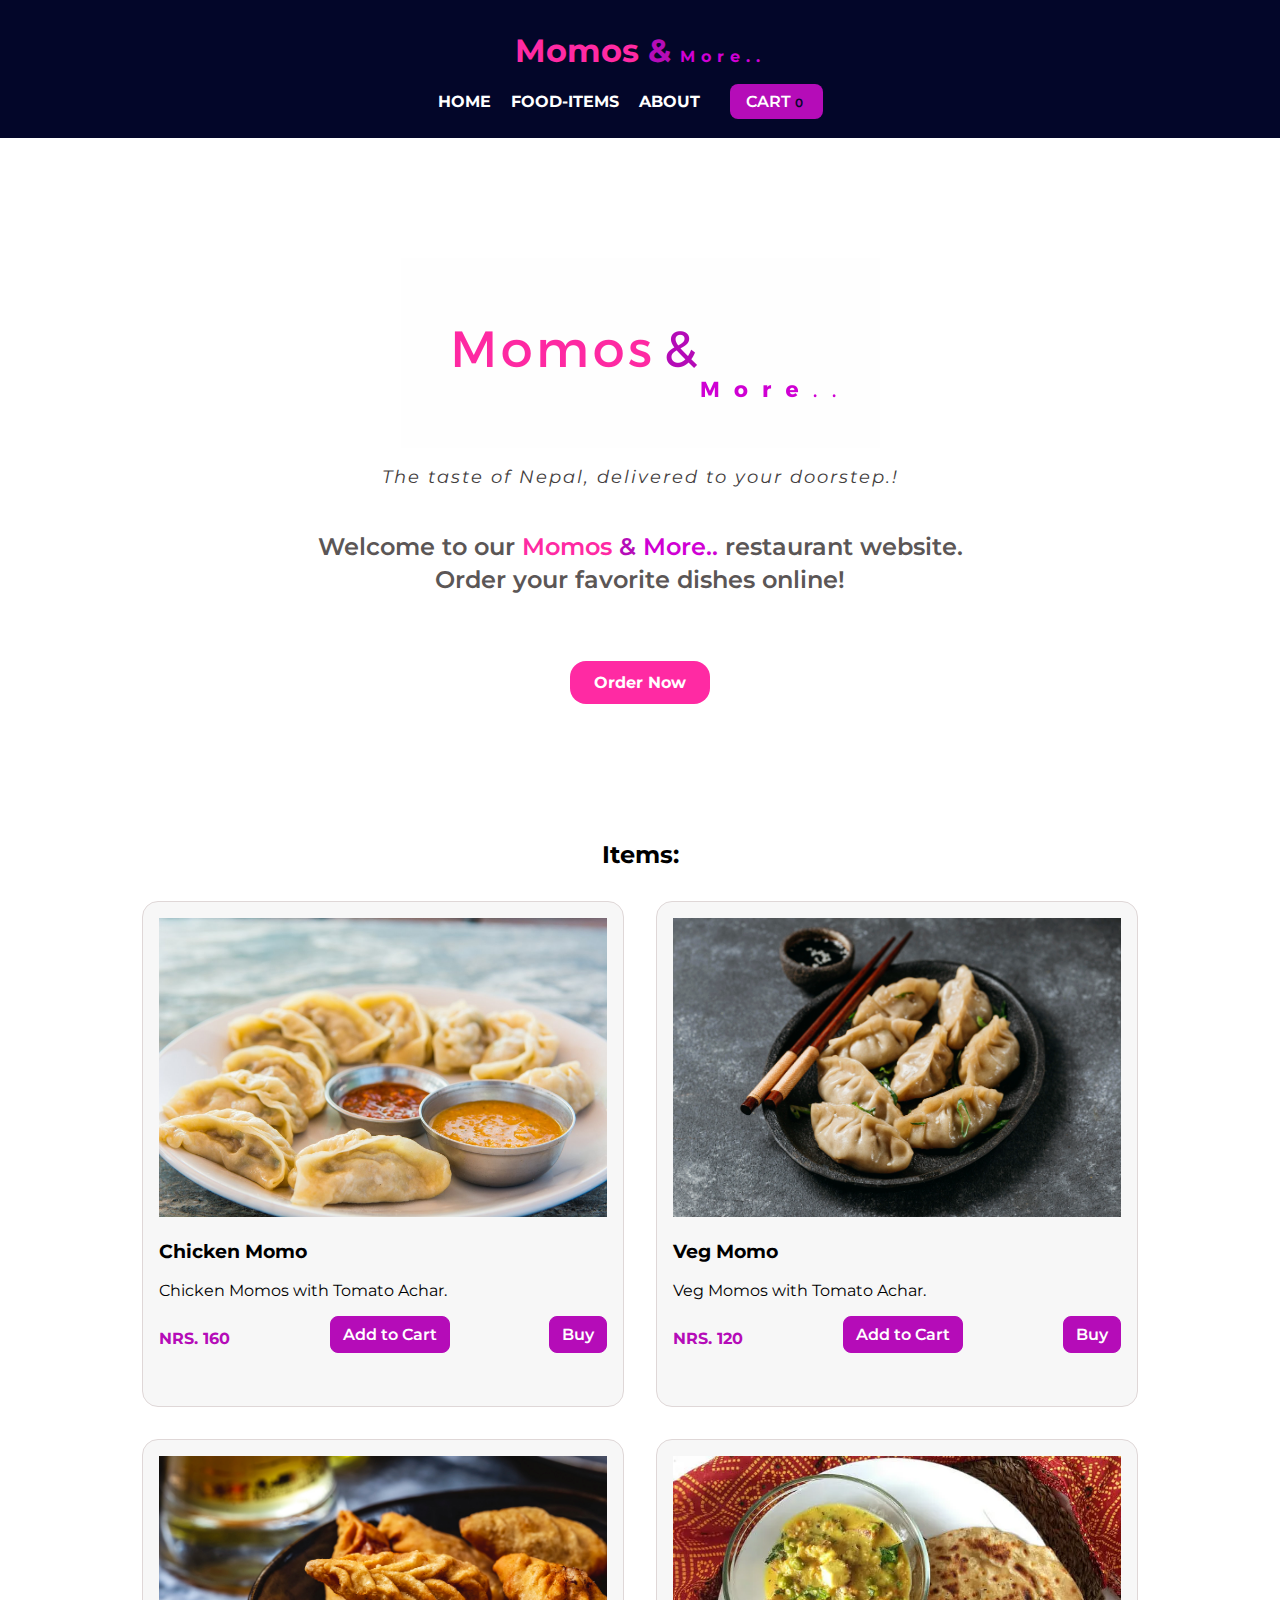
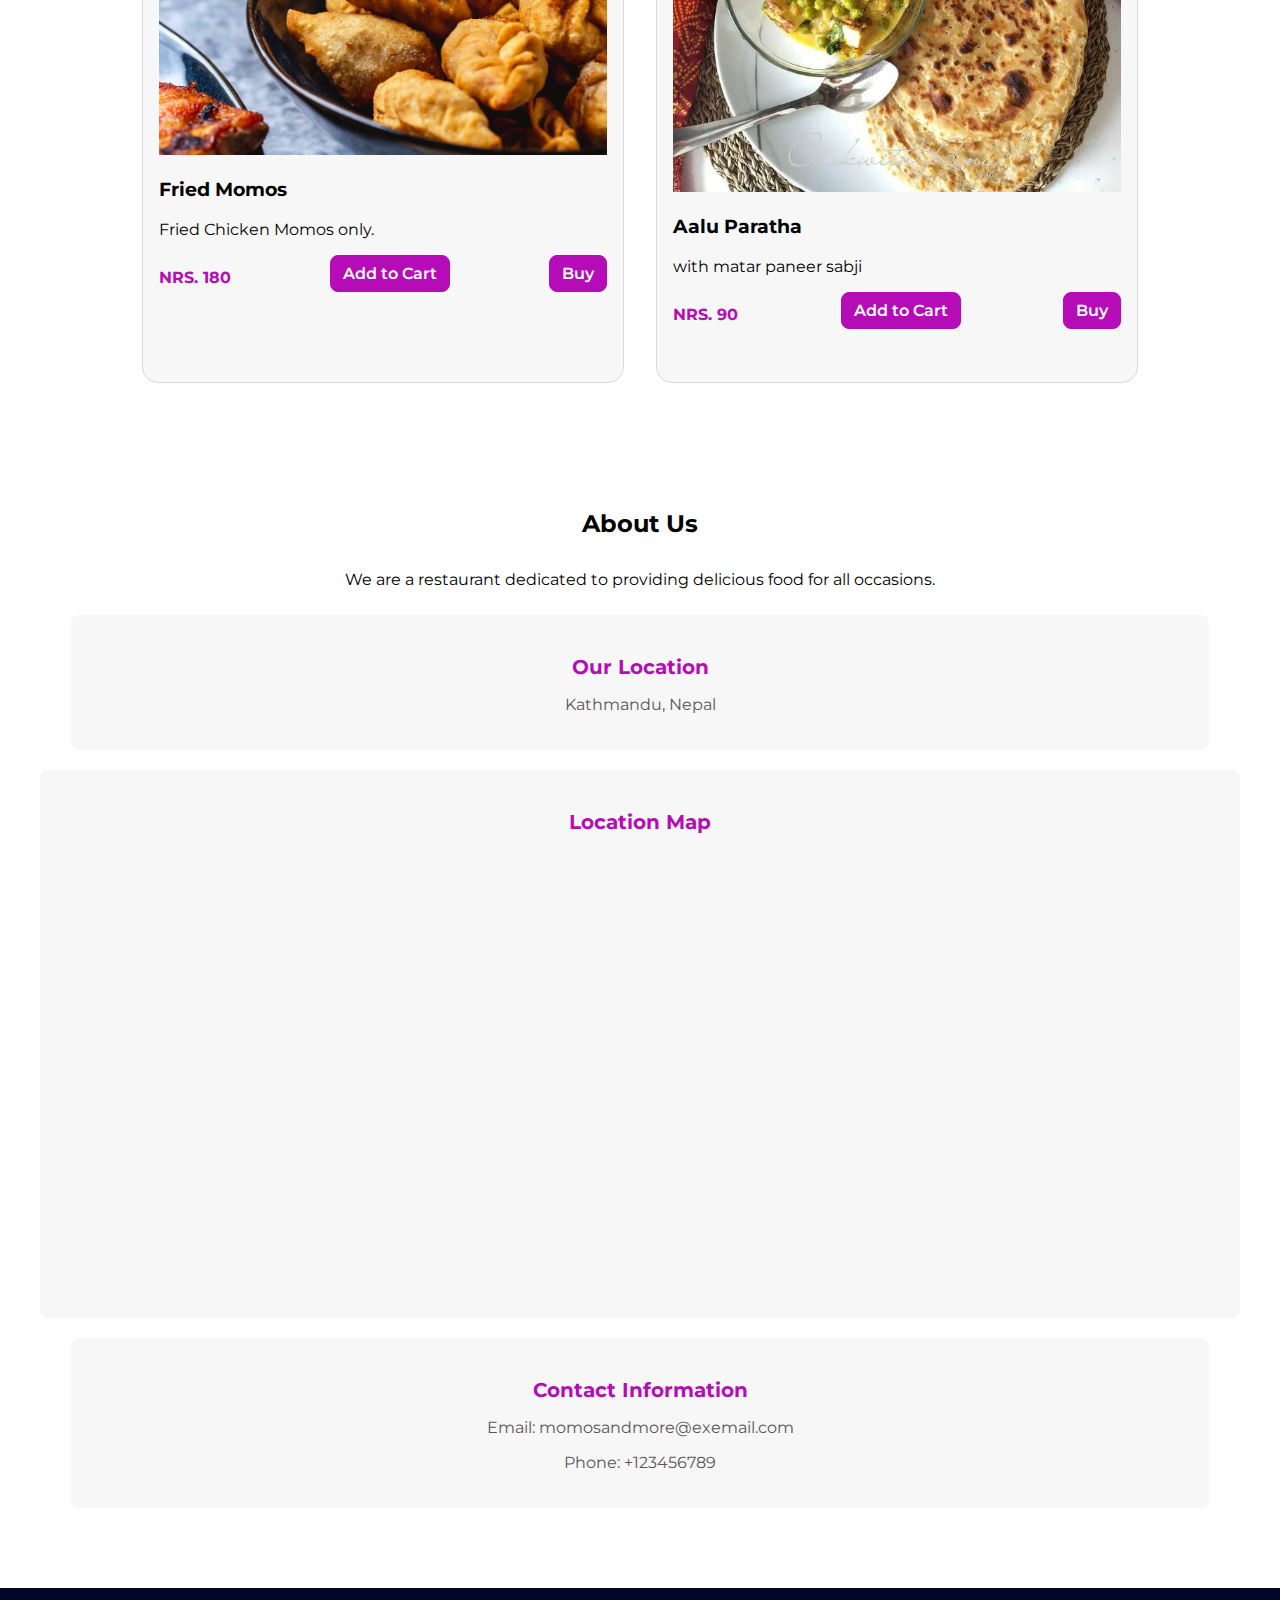
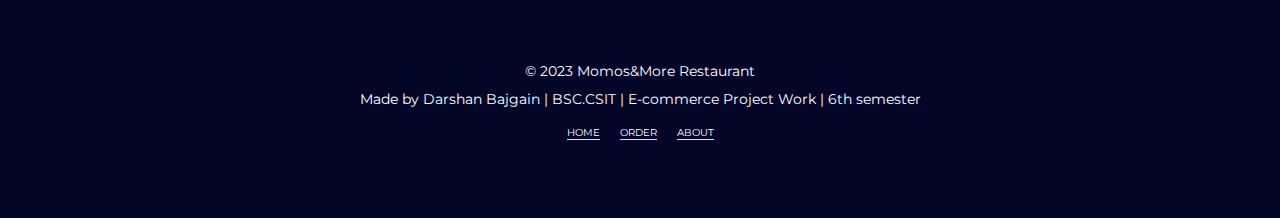
<file: FoodEcommerceSite/index.html>
<!DOCTYPE html>
<html lang="en">

<head>
    <meta charset="UTF-8">
    <meta name="viewport" content="width=device-width, initial-scale=1.0">
    <link rel="stylesheet" href="css/headerNav.css">
    <link rel="stylesheet" href="css/hero-section.css">
    <link rel="stylesheet" href="css/catalog.css">
    <link rel="stylesheet" href="css/about.css">
    <link rel="stylesheet" href="css/footer.css">
    <title>Momos&More..</title>
    <link rel="icon" type="image/ico" href="assest/favicon.ico">

</head>

<body> 

    <header>
        <h1>
            <span>Momos</span>
            <span>&</span>
            <span>
                More..
            </span>
        </h1>
        <nav id="navbar">
            <ul>
                <li><a href="#home">Home</a></li>
                <li><a href="#order">Food-Items</a></li>
                <li><a href="#about">About</a></li>
                <li>
                    <a href="pages/cart.html" class="cart-button">Cart<span class="cart-number">0</span>
                    </a>
                </li>
            </ul>
        </nav>
    </header>

    <section id="home">
        <div class="home-content">
            <img src="assest/Momos&More.png" alt="Restaurant Momo&More.. Logo" class="logo">
            <p class="slogan">The taste of Nepal, delivered to your doorstep.!</p>
            <p class="welcome">Welcome to our
                <span class="color-pink">Momos</span>
                <span class="color-purple">&</span>
                <span class="color-magenta">More..</span>
                restaurant website.<br>
                Order your favorite dishes online!
            </p>
            <a href="#order" class="order-button">Order Now</a>
        </div>
    </section>


    <section id="order">
        <h2>Items:</h2>
        <div class="menu">
           
            <div class="food-item">
                <img src="assest/chickenmomos.jpg" alt="chicken-momos-with-tomato-achar">
                <h3>Chicken Momo</h3>
                <p>Chicken Momos with Tomato Achar.</p>
                <div class="food-details">
                    <div class="price">NRS. 160</div>
                    <a id="atcb-1" class="add-cart">Add to Cart</a>
                    <a href="pages/cart.html" class="buy-button">Buy</a>
                </div>
                 <div class="item-added-pop-up">
                    <span>Item added to Cart</span>
                </div>
            </div>

            <div class="food-item">
                <img src="assest/Vegmomo.jpg" alt="veg-momos-with-tomato-achar">
                <h3>Veg Momo</h3>
                <p>Veg Momos with Tomato Achar.</p>
                <div class="food-details">
                    <div class="price">NRS. 120</div>
                    <a id="atcb-2" class="add-cart">Add to Cart</a>
                   <a href="pages/cart.html" class="buy-button">Buy</a>
                </div>
                 <div class="item-added-pop-up">
                    <span>Item added to Cart</span>
                 </div>            
            </div>
            
            <div class="food-item">
                <img src="assest/FriedMOMO.jpg" alt="FriedChickenMOMO">
                <h3>Fried Momos</h3>
                <p>Fried Chicken Momos only.</p>
                <div class="food-details">
                    <div class="price">NRS. 180</div>
                    <a id="atcb-3" class="add-cart">Add to Cart</a>
                    <a href="pages/cart.html" class="buy-button">Buy</a>
                </div>
                <div class="item-added-pop-up">
                    <span>Item added to Cart</span>
                </div>            
            </div>

            <div class="food-item">
                <img src="assest/Aluparatha.jpg" alt="Aalu Paratha paneer">
                <h3>Aalu Paratha</h3>
                <p>with matar paneer sabji</p>
                <div class="food-details">
                    <div class="price">NRS. 90</div>
                    <a id="atcb-4" class="add-cart">Add to Cart</a>
                    <a href="pages/cart.html" class="buy-button">Buy</a>
                </div>
                <div class="item-added-pop-up">
                    <span>Item added to Cart</span>
                </div>            
            </div>

        </div>
    </section>

    <section id="about">
        <h2>About Us</h2>
        <p>We are a restaurant dedicated to providing delicious food for all occasions.</p>
        <div class="about-details">
            <div class="location">
                <h3>Our Location</h3>
                <p>Kathmandu, Nepal</p>
            </div>
            <div class="map">
                <h3>Location Map</h3>
                <iframe
                    src="https://www.google.com/maps/embed?pb=!1m18!1m12!1m3!1d60416.48788518556!2d85.28484727760252!3d27.709030216222697!2m3!1f0!2f0!3f0!3m2!1i1024!2i768!4f13.1!3m3!1m2!1s0x39eb198a307baabf%3A0xb5137c1bf18db1ea!2sKathmandu%2044600!5e1!3m2!1sen!2snp!4v1693550682730!5m2!1sen!2snp"
                    width="100%" height="450" style="border:0;" allowfullscreen="" loading="lazy"
                    referrerpolicy="no-referrer-when-downgrade"></iframe>
            </div>
            <div class="contact-info">
                <h3>Contact Information</h3>
                <p>Email: momosandmore@exemail.com</p>
                <p>Phone: +123456789</p>
            </div>
        </div>
    </section>

    <footer>
        <p>&copy; 2023 Momos&More Restaurant</p>
        <p>Made by Darshan Bajgain | BSC.CSIT | E-commerce Project Work | 6th semester</p>
        <ul class="quick-links">
            <li><a href="#home">Home</a></li>
            <li><a href="#order">Order</a></li>
            <li><a href="#about">About</a></li>
        </ul>
    </footer>
    <script src="script/NavbarScrollingUpdate.js"></script>
    <script src="script/popup.js"></script>
    <script src="script/cart.js"></script>
</body>

</html>
</file>
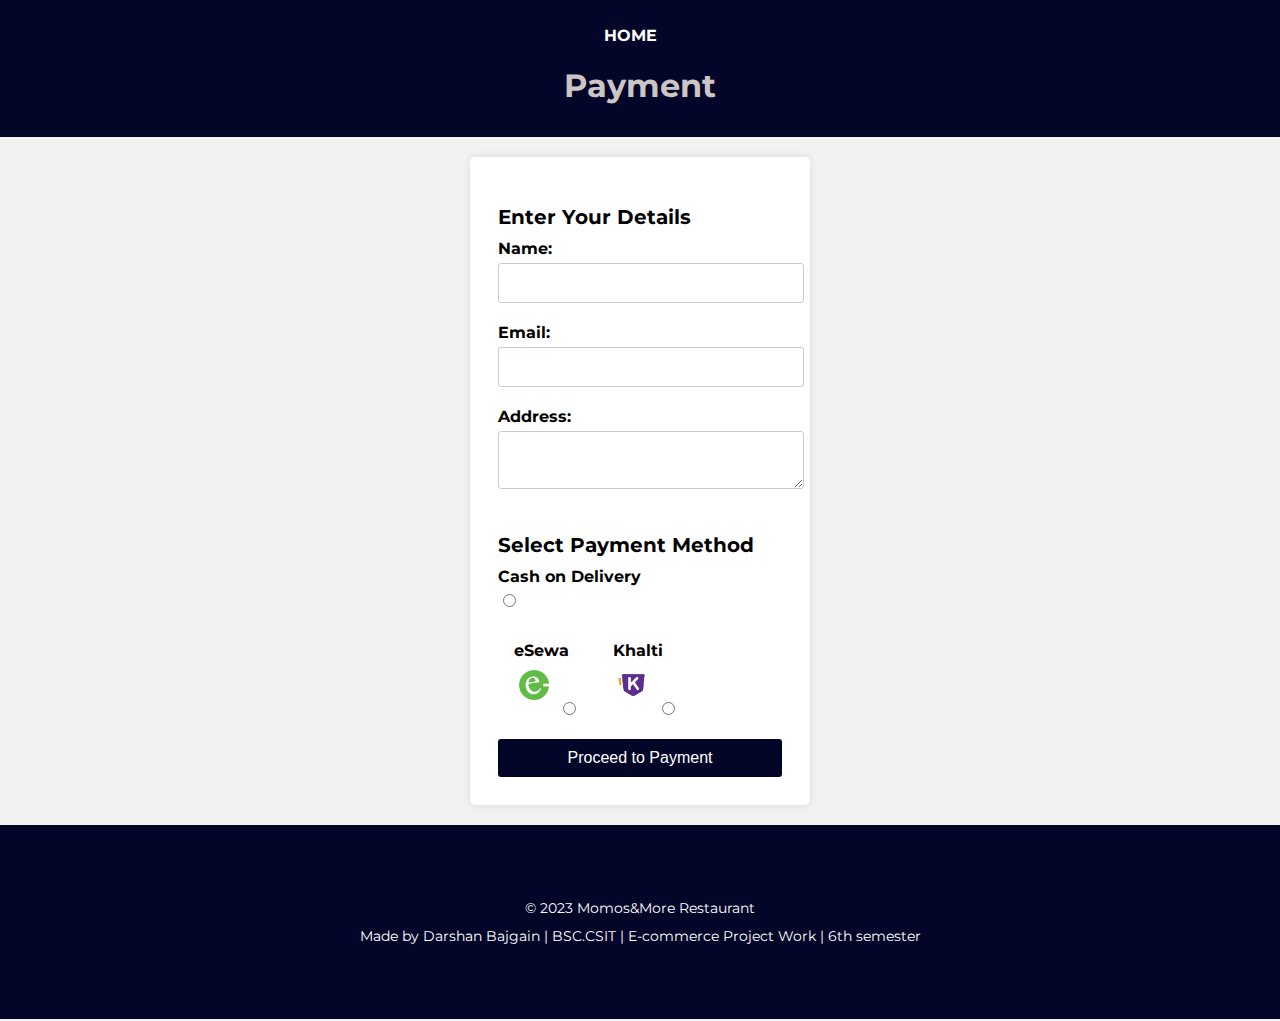
<file: FoodEcommerceSite/pages/payment.html>
<!DOCTYPE html>
<html lang="en">

<head>
    <meta charset="UTF-8">
    <meta name="viewport" content="width=device-width, initial-scale=1.0">
    <link rel="stylesheet" href="../css/payment.css">
    <link rel="stylesheet" href="../css/headerNav.css">
    <link rel="stylesheet" href="../css/footer.css">
    <title>Payment</title>
    <link rel="icon" type="image/ico" href="../assest/favicon.ico">

</head>

<body>
    <header>
        <nav id="navbar">
            <ul>
                <li><a href="../index.html">Home</a></li>
            </ul>
        </nav>
        <h1>Payment</h1>
    </header>
    <main>
        <form id="payment-form">
            <h2>Enter Your Details</h2>
            <div class="form-group">
                <label for="name">Name:</label>
                <input type="text" id="name" name="name" required>
            </div>
            <div class="form-group">
                <label for="email">Email:</label>
                <input type="email" id="email" name="email" required>
            </div>
            <div class="form-group">
                <label for="address">Address:</label>
                <textarea id="address" name="address" required></textarea>
            </div>
            <h2>Select Payment Method</h2>
            <div class="form-group">
                <label for="cash-on-delivery">Cash on Delivery</label>
                <input type="radio" id="cash-on-delivery" name="payment-method" value="cash-on-delivery" required>
            </div>

            <div class="form-group payment-methods">
                <div class="payoption">
                    <label for="esewa">eSewa</label>
                    <img src="../assest/esewa.png" alt="Pay via eSewa" class="payment-method">
                    <input type="radio" id="esewa" name="payment-method" value="esewa" required>
                </div>
                <div class="payoption">
                    <label for="khalti">Khalti</label>
                    <img src="../assest/khalti.jpg" alt="Pay via Khalti" class="payment-method">
                    <input type="radio" id="khalti" name="payment-method" value="khalti" required>

                </div>
            </div>

            <button type="submit">Proceed to Payment</button>
        </form>
    </main>
    <footer>
        <p>&copy; 2023 Momos&More Restaurant</p>
        <p>Made by Darshan Bajgain | BSC.CSIT | E-commerce Project Work | 6th semester</p>
    </footer>
    <script src="../script/payment-validation.js"></script>
</body>

</html>
</file>
<file: FoodEcommerceSite/css/headerNav.css>
/* style.css */
@import url('https://fonts.googleapis.com/css2?family=Montserrat:wght@400;500;600;700&display=swap');

body {
    font-family: 'Montserrat', sans-serif;
    margin: 0;
    padding: 0;
    scroll-behavior: smooth;
}

/*----------------header-------------------------*/
header {
    background-color: #030629;
    color: #cdc4c4;
    padding: 10px;
    text-align: center; 
}

header span {
    display: inline-block;
}

header span:nth-child(1) {
    color: #FF2AA3;
}

header span:nth-child(2) {
    color: #B50CB8;
}

header span:nth-child(3) {
    color: #D000D4;
    letter-spacing: 6px;
    font-size: 16px;
}


nav ul {
    display: flex;
    align-items: center;
    justify-content: center;
    list-style: none;
    padding: 0;
}

nav li {
    display: inline;
    margin-right: 20px;
}

nav a {
    text-decoration: none;
    color: #ffffff;
    font-weight: bold;
    text-transform: uppercase;
}

nav a:hover {
    color: #FF2AA3;
    border-spacing: 1px;
    border-bottom: #D000D4 solid 4px;
}

/* Add this CSS code to style the "Cart" button */
.cart-button {
    background-color: #B50CB8;
    color: #fff;
    border: none;
    padding: 8px 16px;
    border-radius: 8px;
    text-decoration: none;
    font-weight: 600;
    margin-left: 10px; /* Adjust the spacing from the other navigation items */
    font-family: 'Montserrat', sans-serif;
    transition: background-color 0.3s ease;
    text-transform: uppercase;
}
.cart-button:hover {
    color: #FF2AA3;
    background-color: #ffffff;
    cursor: pointer;
}

/* Style for the cart number badge */
.cart-button .cart-number {
    color: #030629;
    padding: 2px 4px;
    font-size: 12px;
}

@media (max-width: 680px) {
    .cart-button {
        padding: 6px 10px; /* Reduce padding for a more compact size */
        font-size: 10px; /* Reduce font size for better fit */
        margin-left: 0; /* Remove left margin to save space on small screens */
        margin-top: 18px; /* Add top margin for spacing */ 
        text-align: center; /* Center-align the button text */
    }

    nav a {
        font-size: 12px;
        margin: auto;
    }
}

.fixed-navbar {
    position: fixed;
    top: 0;
    left: 0;
    right: 0;
    z-index: 999;
    background-color: #030629;
    padding: 10px;
    text-align: center;
}
.fixed-navbar ul {
    list-style: none;
    padding: 0;
}
.fixed-navbar li {
    display: inline;
    margin-right: 20px;
}

.fixed-navbar a {
    text-decoration: none;
    color: #ffffff;
    font-weight: bold;
    text-transform: uppercase;
}

.fixed-navbar a:hover {
    color: #FF2AA3;
    border-spacing: 1px;
    border-bottom: #D000D4 solid 4px;
}
</file>
<file: FoodEcommerceSite/css/hero-section.css>
/*----------------main content------------------------*/
/*----------------hero-------------------------*/

section {
    padding: 40px;
    margin: 40px 0;
}

.home-content {
    display: flex;
    flex-direction: column;
    justify-content: center;
    text-align: center;
    align-items: center;
    padding: 40px;

}

logo {
    max-width: 500px;
    margin-bottom: 0;
}

.slogan {
    font-style: italic;
    font-size: 18px;
    font-weight: 400;
    letter-spacing: 2px;
    color: #423d3d;
}

.welcome {
    font-size: 24px;
    line-height: 1.4;
    margin-bottom: 64px;
    color: #5b5656;
    font-weight: 600;
}

.color-pink {
    color: #FF2AA3;
}

.color-purple {
    color: #B50CB8;
}

.color-magenta {
    color: #D000D4;
}

.order-button {
    background-color: #FF2AA3;
    color: #fff;
    border: none;
    padding: 12px 24px;
    font-size: 16px;
    font-weight: 700;
    cursor: pointer;
    transition: background-color 0.3s ease;
    text-decoration: none;
    border-radius: 16px 16px;
}

.order-button:hover {
    background-color: #B50CB8;
}


@media (max-width: 680px) {
    section {
        padding-left: 0;
        padding-right: 0;
        margin: 60px 0;
    }

    .home-content {
        padding-left: 2px;
        padding-right: 2px;
        padding-bottom: 28px;
    }

    .logo {
        max-width: 280px;
    }

    .slogan {
        font-size: 14px;
    }

    .welcome {
        font-size: 16px;
    }


}


@media (max-width: 400px) {
    section {
        margin-top: 32px;
        margin-bottom: 120px;
    }

}
</file>
<file: FoodEcommerceSite/css/catalog.css>
/* catalog.css */
section h2{
    margin-top: 24px;
    margin-bottom: 0;
    padding: 16px;
    text-align: center;
 }
 #order{
    padding: 0;
 }
.menu {
    display: flex;
    flex-wrap: wrap;
    justify-content: center;
}

.food-item {
    border: 1px solid #dfd7d7;
    background-color: #f7f7f7;
    margin: 16px;
    padding: 16px;
    border-radius: 16px;
    flex-basis: 35%;
}

.food-item img {
    max-width: 100%;
}

.food-details {
    display: flex;
    justify-content: space-between;
    align-items: center;
}

.price {
    font-size: 16px;
    font-weight: bold;
    color: #B50CB8;
}

.add-cart {
    background-color: #B50CB8;
    color: #fff;
    border: 1px solid #B50CB8;
    padding: 8px 12px;
    border-radius: 8px 8px;
    cursor: pointer;
    text-decoration: none;
    font-weight: 600;
    margin-bottom: 8px;
    font-family:'Montserrat', sans-serif;
}


.add-cart:hover{
    background-color: #fff;
    color: #B50CB8;

}

.item-added-pop-up {
    display: inline-block;
    opacity: 0;
    font-size: 10px;
    font-weight: 600;
    text-transform: uppercase;
    padding: 8px 12px;
    border-radius: 8px 8px;
    background-color: #B50CB8;
    color: white;
    position:relative;
    top: 0;
    left: 50%;
    transform: translateX(-50%);
    transition: opacity 0.3s ease-in-out;
}


.buy-button {
    background-color: #B50CB8;
    color: #fff;
    border: 1px solid #B50CB8;
    padding: 8px 12px;
    border-radius: 8px 8px;
    cursor: pointer;
    text-decoration: none;
    font-weight: 600;
    margin-bottom: 8px;
    font-family: 'Montserrat', sans-serif;
}

.buy-button:hover {
    background-color: #fff;
    color: #B50CB8;
}

@media (max-width: 750px) {
    .food-item {
        flex-basis: 60%;
    }
    .buy-button, .add-cart {
       font-size: 14px;
    }
    
   
}

@media (max-width: 480px) {
    .food-item {
        flex-basis: 100%;
    }
    .buy-button, .add-cart {
       font-size: 14px;
    }
    
   
}
</file>
<file: FoodEcommerceSite/css/about.css>
/*=-------------------------------------------about--------------------*/
#about {
    padding: 30px;
    text-align: center;
}

.about-details {
    display: flex;
    justify-content: center;
    align-items: center;
    flex-wrap: wrap;
}

.location,
.contact-info {
    flex-basis: 90%;
    /* Two columns with some spacing */
    margin: 10px;
    padding: 20px;
    background-color: #f7f7f7;
    border-radius: 8px;
}

.location h3,
.contact-info h3 {
    font-size: 20px;
    margin-bottom: 10px;
    color: #B50CB8;
}

.location p,
.contact-info p {
    font-size: 16px;
    color: #5b5656;
}

.map {
    flex-basis: 100%;
    margin: 10px;
    padding: 20px;
    background-color: #f7f7f7;
    border-radius: 8px;
    text-align: center;
}

.map h3 {
    font-size: 20px;
    margin-bottom: 10px;
    color: #B50CB8;
}

@media (max-width: 680px) {
    .map iframe {
        height: 250px; /* Adjust the height for mobile view */
    }
}
</file>
<file: FoodEcommerceSite/css/footer.css>
/*----------------footer-------------------------*/
footer {
    text-align: center;
    background-color: #030629;
    color: #fff;
    padding: 64px;
    font-size: 14px;
}
footer p {
    margin: 10px 0; /* Add some spacing between paragraphs */
}
.quick-links {
    list-style: none;
    padding: 0;
    display: flex;
    justify-content: center;
}

.quick-links li {
    margin: 0 10px; /* Add some spacing between quick links */
}
.quick-links a {
    color: #fff;
    font-size: 10px;
    text-decoration: none;
    text-transform: uppercase;
    border-bottom: 1px solid wheat;
}
@media (max-width: 680px) {
    footer p {
        padding-left: 0;
        padding-right: 0;
        font-size: 10px; /* Adjust font size for mobile view */
    }
    .quick-links {
        flex-direction: column; /* Stack quick links vertically on mobile */
        text-align: center; /* Center quick links text on mobile */
    }

    .quick-links li {
        margin: 5px 0; /* Adjust spacing between quick links on mobile */
    }
}
</file>
<file: FoodEcommerceSite/css/payment.css>
/* Styles for the Payment Page */

body {
    font-family: Arial, sans-serif;
    margin: 0;
    padding: 0;
    background-color: #f2f2f2;

}

header {
    background-color: #030629;
    color: #fff;
    text-align: center;
    padding: 10px 0;
}

main {
    max-width: 300px;
    margin: 20px auto;
    background-color: #fff;
    padding: 20px;
    border-radius: 5px;
    box-shadow: 0 0 10px rgba(0, 0, 0, 0.1);
}

h2 {
    font-size: 20px;
    margin-top: 20px;
    margin-bottom: 10px;
}

#payment-form {
    display: flex;
    flex-direction: column;
    justify-content: center;
    padding: 8px;
}

.form-group {
    margin-bottom: 20px;
}

label {
    font-weight: bold;
    display: block;
    margin-bottom: 5px;
}

input[type="text"],
input[type="email"],
textarea {
    width: 100%;
    padding: 10px;
    border: 1px solid #ccc;
    border-radius: 3px;
    font-size: 16px;
}

input[type="radio"] {
    margin-right: 5px;
}

button[type="submit"] {
    background-color: #030629;
    color: #fff;
    padding: 10px 20px;
    border: none;
    border-radius: 3px;
    cursor: pointer;
    font-size: 16px;
}


.payment-methods {
    display: flex;
    align-items: center;
    margin-top: 10px;
}

.payment-methods img {
    max-width: 60px; /* Adjust the maximum width of the payment method images */
    max-height: 40px; /* Adjust the maximum height of the payment method images */
}

.payment-method {
    margin-bottom: 10px; /* Add margin at the bottom for spacing */
}

.payoption{
    margin: 0 16px
}

@media screen and (max-width: 768px) {
    .payment-methods {
        flex-wrap: wrap; /* Allow payment methods to wrap on smaller screens */
    }

    .payment-method {
        margin-right: 10px;
        margin-bottom: 10px; /* Add margin at the bottom for spacing */
    }
    h2 {
        font-size: 18px;
    }
}
</file>
